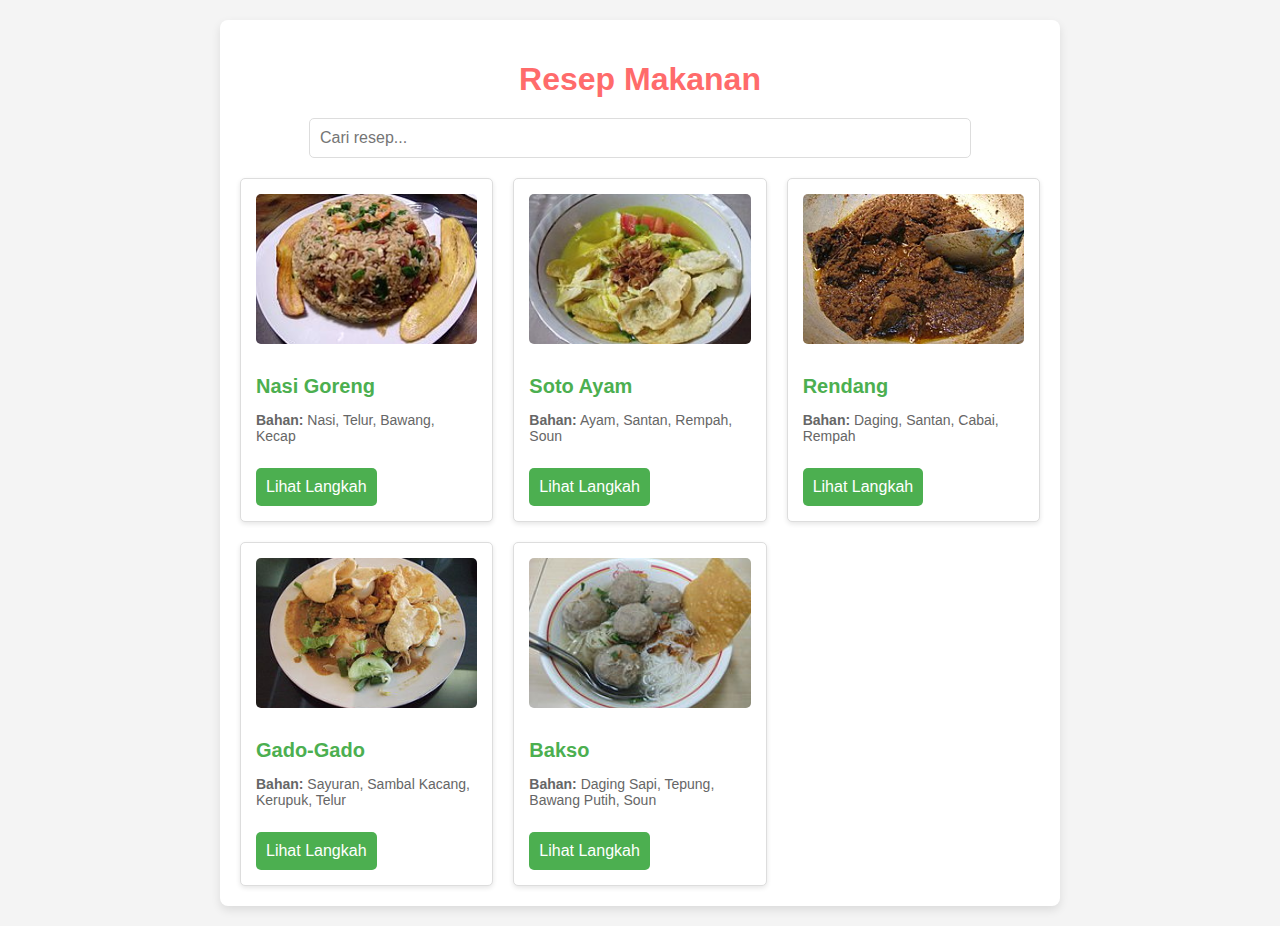
<file: index.html>
<!DOCTYPE html>
<html lang="en">
<head>
    <meta charset="UTF-8">
    <meta name="viewport" content="width=device-width, initial-scale=1.0">
    <title>Aplikasi Resep Makanan</title>
    <link rel="stylesheet" href="styles.css">
</head>
<body>
    <div class="container">
        <h1>Resep Makanan</h1>
        <div id="search-container">
            <input type="text" id="searchInput" placeholder="Cari resep..." />
        </div>
        <div id="recipe-list" class="recipe-list">
            <!-- Resep makanan akan ditambahkan di sini -->
        </div>
    </div>
    <script src="script.js"></script>
    <script>
        function showDetails(recipeName) {
    const recipe = recipes.find((r) => r.name === recipeName);
    if (recipe) {
        const urlParams = new URLSearchParams();
        urlParams.set('name', recipe.name);
        window.location.href = `details.html?${urlParams.toString()}`;
    } else {
        alert("Resep tidak ditemukan!");
    }
}
    </script>
</body>
</html>
</file>
<file: styles.css>
/* Reset basic styles */
body {
    margin: 0;
    font-family: 'Arial', sans-serif;
    background: #f4f4f4;
    color: #333;
}

/* Container */
.container {
    max-width: 800px;
    margin: 20px auto;
    padding: 20px;
    background: white;
    border-radius: 8px;
    box-shadow: 0 4px 10px rgba(0, 0, 0, 0.1);
}

/* Heading */
h1 {
    text-align: center;
    color: #ff6b6b;
    margin-bottom: 20px;
}

/* Search box */
#search-container {
    text-align: center;
    margin-bottom: 20px;
}

#searchInput {
    width: 80%;
    padding: 10px;
    border: 1px solid #ddd;
    border-radius: 5px;
    font-size: 16px;
}

/* Recipe list */
.recipe-list {
    display: grid;
    grid-template-columns: repeat(auto-fill, minmax(250px, 1fr));
    gap: 20px;
}

.recipe-card {
    background: #fff;
    border: 1px solid #ddd;
    border-radius: 5px;
    box-shadow: 0 2px 5px rgba(0, 0, 0, 0.1);
    padding: 15px;
}

.recipe-card h2 {
    font-size: 20px;
    margin-bottom: 10px;
    color: #4caf50;
}

.recipe-card p {
    font-size: 14px;
    color: #666;
}

.recipe-card button {
    background: #4caf50;
    color: white;
    border: none;
    padding: 10px;
    border-radius: 5px;
    cursor: pointer;
    margin-top: 10px;
}

.recipe-card button:hover {
    background: #388e3c;
}
/* Gaya gambar resep */
.recipe-image {
    width: 100%;
    height: 150px;
    object-fit: cover;
    border-radius: 5px;
    margin-bottom: 10px;
}
.details-container {
    max-width: 600px;
    margin: 20px auto;
    text-align: center;
}

.details-container img {
    width: 100%;
    height: auto;
    border-radius: 10px;
}

.details-container button {
    margin-top: 20px;
    padding: 10px 20px;
    background-color: #3498db;
    color: white;
    border: none;
    border-radius: 5px;
    cursor: pointer;
}

.details-container button:hover {
    background-color: #2980b9;
}
button {
    background-color: #4CAF50; /* Warna latar belakang hijau */
    color: white; /* Warna teks putih */
    border: none; /* Tanpa border */
    border-radius: 5px; /* Sudut membulat */
    padding: 10px 20px; /* Padding untuk memberi ruang di dalam tombol */
    font-size: 16px; /* Ukuran font */
    cursor: pointer; /* Ubah cursor menjadi pointer saat hover */
    transition: background-color 0.3s; /* Efek transisi saat hover */
}

button:hover {
    background-color: #45a049;
}
.recipe-image1 {
    width: 100%;
    height: 500px;
    object-fit: cover;
    border-radius: 5px;
    margin-bottom: 10px;
}
</file>
